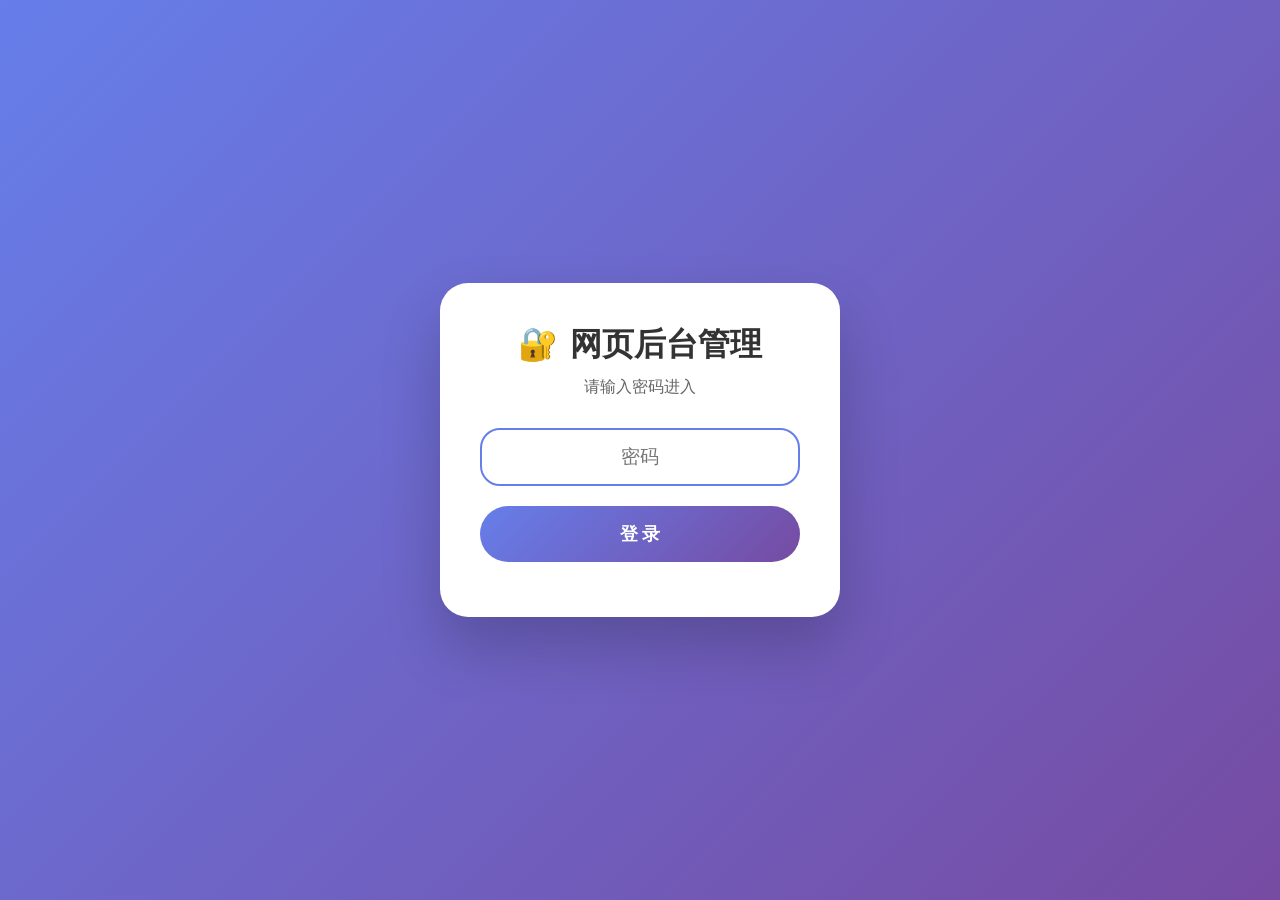
<file: index11.html>
<!DOCTYPE html>
<html lang="zh">
<head>
    <meta charset="UTF-8">
    <meta name="viewport" content="width=device-width, initial-scale=1.0, maximum-scale=1.0, user-scalable=no">
    <title>网页后台管理</title>
    <style>
        * { margin: 0; padding: 0; box-sizing: border-box; }
        body {
            font-family: system-ui, -apple-system, 'Segoe UI', Roboto, sans-serif;
            background: linear-gradient(135deg, #667eea 0%, #764ba2 100%);
            min-height: 100vh;
        }
        
        /* 登录页面 */
        .login-container {
            display: flex;
            align-items: center;
            justify-content: center;
            min-height: 100vh;
            padding: 20px;
        }
        .login-box {
            background: white;
            border-radius: 28px;
            padding: 40px;
            max-width: 400px;
            width: 100%;
            box-shadow: 0 30px 60px rgba(0,0,0,0.2);
            text-align: center;
        }
        .login-box h1 {
            font-size: 2rem;
            color: #333;
            margin-bottom: 10px;
        }
        .login-box p {
            color: #666;
            margin-bottom: 30px;
        }
        .login-box input {
            width: 100%;
            padding: 16px 20px;
            font-size: 1.2rem;
            text-align: center;
            border: 2px solid #e2e8f0;
            border-radius: 20px;
            margin-bottom: 20px;
            outline: none;
        }
        .login-box input:focus {
            border-color: #667eea;
        }
        .login-box button {
            width: 100%;
            padding: 16px;
            background: linear-gradient(135deg, #667eea 0%, #764ba2 100%);
            color: white;
            border: none;
            border-radius: 40px;
            font-size: 1.1rem;
            font-weight: 600;
            cursor: pointer;
        }
        .login-box button:hover {
            transform: scale(1.02);
        }
        .login-error {
            color: #dc2626;
            margin-top: 15px;
            font-size: 14px;
        }
        
        /* 主界面 */
        .main-app {
            display: none;
        }
        .main-app.show {
            display: block;
        }
        .loader-header {
            background: rgba(255,255,255,0.95);
            padding: 15px 25px;
            display: flex;
            justify-content: space-between;
            align-items: center;
            box-shadow: 0 2px 10px rgba(0,0,0,0.1);
            flex-wrap: wrap;
            gap: 15px;
        }
        .loader-header h1 { font-size: 1.5rem; color: #333; }
        .page-selector { display: flex; gap: 10px; align-items: center; flex-wrap: wrap; }
        .page-selector select {
            padding: 10px 15px;
            border: 1.5px solid #dde7f0;
            border-radius: 12px;
            font-size: 14px;
            background: white;
            min-width: 200px;
        }
        .page-selector button {
            padding: 10px 20px;
            background: linear-gradient(135deg, #667eea 0%, #764ba2 100%);
            color: white;
            border: none;
            border-radius: 12px;
            font-weight: 500;
            cursor: pointer;
        }
        .status-badge {
            padding: 6px 15px;
            border-radius: 20px;
            font-size: 13px;
            font-weight: 500;
        }
        .status-loading { background: #fef3c7; color: #92400e; }
        .status-success { background: #d1fae5; color: #065f46; }
        .status-error { background: #fee2e2; color: #991b1b; }
        #dynamicContent { min-height: calc(100vh - 70px); }
        .empty-state {
            text-align: center;
            padding: 80px 20px;
            color: white;
        }
        .empty-state svg { width: 100px; height: 100px; margin-bottom: 20px; opacity: 0.6; }
        
        .admin-panel {
            background: rgba(255,255,255,0.98);
            margin: 20px;
            padding: 25px;
            border-radius: 20px;
            box-shadow: 0 10px 40px rgba(0,0,0,0.2);
            display: none;
        }
        .admin-panel.show { display: block; }
        .admin-panel h3 { margin-bottom: 20px; color: #333; }
        .admin-panel label { font-weight: 500; color: #555; display: block; margin-bottom: 5px; margin-top: 10px; }
        .admin-panel input, .admin-panel textarea {
            width: 100%;
            padding: 12px;
            border: 1.5px solid #e2e8f0;
            border-radius: 12px;
            font-family: monospace;
            font-size: 13px;
            margin-bottom: 5px;
        }
        .admin-panel textarea { resize: vertical; }
        .admin-panel button {
            padding: 12px 24px;
            background: #0a2540;
            color: white;
            border: none;
            border-radius: 12px;
            cursor: pointer;
            margin-right: 10px;
            margin-top: 15px;
            font-weight: 500;
        }
        .admin-panel .btn-secondary { background: #f1f5f9; color: #333; }
        .admin-panel .btn-danger { background: #dc2626; color: white; }
        
        .editor-tabs {
            display: flex;
            gap: 5px;
            margin-bottom: 10px;
            border-bottom: 1px solid #e2e8f0;
        }
        .editor-tab {
            padding: 8px 16px;
            background: none;
            border: none;
            cursor: pointer;
            font-size: 14px;
            color: #666;
            border-radius: 8px 8px 0 0;
        }
        .editor-tab.active {
            background: #f1f5f9;
            color: #667eea;
            font-weight: 500;
        }
        .editor-pane { display: none; }
        .editor-pane.active { display: block; }
        
        .toast-msg {
            position: fixed;
            bottom: 30px;
            left: 50%;
            transform: translateX(-50%);
            background: #1e293b;
            color: white;
            padding: 12px 30px;
            border-radius: 60px;
            opacity: 0;
            transition: opacity 0.2s;
            z-index: 99999;
            pointer-events: none;
        }
        .toast-msg.show { opacity: 1; }
        
        .action-buttons {
            display: flex;
            gap: 10px;
            flex-wrap: wrap;
        }
        
        .logout-btn {
            background: #f1f5f9;
            color: #333;
            border: none;
            padding: 8px 16px;
            border-radius: 8px;
            cursor: pointer;
            font-size: 14px;
        }
        .logout-btn:hover {
            background: #e2e8f0;
        }
    </style>
</head>
<body>
    <!-- 登录页面 -->
    <div class="login-container" id="loginPage">
        <div class="login-box">
            <h1>🔐 网页后台管理</h1>
            <p>请输入密码进入</p>
            <input type="password" id="loginPwdInput" placeholder="密码" maxlength="20" autofocus>
            <button id="loginBtn">登 录</button>
            <div class="login-error" id="loginError"></div>
        </div>
    </div>

    <!-- 主应用 -->
    <div class="main-app" id="mainApp">
        <div class="loader-header">
            <div style="display: flex; align-items: center; gap: 20px;">
                <h1>📦 网页后台管理</h1>
                <button class="logout-btn" id="logoutBtn">🚪 退出登录</button>
            </div>
            <div class="page-selector">
                <select id="pageSelect">
                    <option value="">-- 选择页面 --</option>
                </select>
                <button id="loadPageBtn">📂 加载</button>
                <button id="toggleAdminBtn" style="background:#f1f5f9;color:#333;">⚙️ 管理</button>
                <span class="status-badge status-loading" id="loadStatus">⏳ 就绪</span>
            </div>
        </div>

        <div class="admin-panel" id="adminPanel">
            <h3>📝 代码编辑器</h3>
            <label>📛 页面名称:</label>
            <input type="text" id="adminPageName" placeholder="例如: message_board">
            
            <div class="editor-tabs">
                <button class="editor-tab active" data-tab="html">📄 HTML</button>
                <button class="editor-tab" data-tab="css">🎨 CSS</button>
                <button class="editor-tab" data-tab="js">⚙️ JavaScript</button>
                <button class="editor-tab" data-tab="combined">📦 完整代码</button>
            </div>
            
            <div class="editor-pane active" id="pane-html">
                <label>HTML 内容:</label>
                <textarea id="adminHtml" rows="12" placeholder="HTML 代码..."></textarea>
            </div>
            
            <div class="editor-pane" id="pane-css">
                <label>CSS 内容:</label>
                <textarea id="adminCss" rows="12" placeholder="CSS 代码..."></textarea>
            </div>
            
            <div class="editor-pane" id="pane-js">
                <label>JavaScript 内容:</label>
                <textarea id="adminJs" rows="12" placeholder="JavaScript 代码..."></textarea>
            </div>
            
            <div class="editor-pane" id="pane-combined">
                <label>完整 HTML 代码:</label>
                <textarea id="adminCombined" rows="12" placeholder="粘贴完整的 HTML 代码..."></textarea>
                <p style="font-size:12px;color:#666;margin-top:5px;">💡 粘贴完整代码后，点击「解析」自动拆分为 HTML/CSS/JS</p>
                <button id="parseCombinedBtn" style="margin-top:10px;background:#667eea;">🔍 解析代码</button>
            </div>
            
            <div class="action-buttons">
                <button id="savePageBtn">💾 保存到数据库</button>
                <button id="deletePageBtn" class="btn-danger">🗑️ 删除此页面</button>
                <button id="closeAdminBtn" class="btn-secondary">❌ 关闭</button>
            </div>
            <p style="margin-top:15px;font-size:12px;color:#666;">🔒 保存/删除无需二次密码验证</p>
        </div>

        <div id="dynamicContent">
            <div class="empty-state">
                <svg viewBox="0 0 24 24" fill="currentColor">
                    <path d="M19 3H5c-1.1 0-2 .9-2 2v14c0 1.1.9 2 2 2h14c1.1 0 2-.9 2-2V5c0-1.1-.9-2-2-2zm-5 14H7v-2h7v2zm3-4H7v-2h10v2zm0-4H7V7h10v2z"/>
                </svg>
                <h3>请选择要加载的页面</h3>
                <p>从上方下拉菜单选择页面，或通过 URL 参数 ?page=xxx 直接访问</p>
            </div>
        </div>
    </div>

    <div class="toast-msg" id="toast"></div>

    <script type="module">
        import { createClient } from 'https://esm.sh/@supabase/supabase-js@2';

        const SUPABASE_URL = 'https://sqhcbwqrpyzglbcclzzj.supabase.co';
        const SUPABASE_ANON_KEY = 'eyJhbGciOiJIUzI1NiIsInR5cCI6IkpXVCJ9.eyJpc3MiOiJzdXBhYmFzZSIsInJlZiI6InNxaGNid3FycHl6Z2xiY2NsenpqIiwicm9sZSI6ImFub24iLCJpYXQiOjE3NzYxODIwMDUsImV4cCI6MjA5MTc1ODAwNX0.1-MdHopPxwfzU9Zu78Ae4FiyMazAPswrA4HwcHJKeP0';
        const LOGIN_PASSWORD = '12345';

        const supabase = createClient(SUPABASE_URL, SUPABASE_ANON_KEY);
        window.sharedSupabase = supabase;

        // 登录相关
        const loginPage = document.getElementById('loginPage');
        const mainApp = document.getElementById('mainApp');
        const loginPwdInput = document.getElementById('loginPwdInput');
        const loginBtn = document.getElementById('loginBtn');
        const loginError = document.getElementById('loginError');
        const logoutBtn = document.getElementById('logoutBtn');

        // 主应用元素
        const pageSelect = document.getElementById('pageSelect');
        const loadPageBtn = document.getElementById('loadPageBtn');
        const loadStatus = document.getElementById('loadStatus');
        const dynamicContent = document.getElementById('dynamicContent');
        const toggleAdminBtn = document.getElementById('toggleAdminBtn');
        const adminPanel = document.getElementById('adminPanel');
        const closeAdminBtn = document.getElementById('closeAdminBtn');
        const savePageBtn = document.getElementById('savePageBtn');
        const deletePageBtn = document.getElementById('deletePageBtn');
        const adminPageName = document.getElementById('adminPageName');
        const adminHtml = document.getElementById('adminHtml');
        const adminCss = document.getElementById('adminCss');
        const adminJs = document.getElementById('adminJs');
        const adminCombined = document.getElementById('adminCombined');
        const parseCombinedBtn = document.getElementById('parseCombinedBtn');
        const toast = document.getElementById('toast');

        let isLoggedIn = false;

        // 检查登录状态
        function checkLogin() {
            const saved = sessionStorage.getItem('admin_logged_in');
            if (saved === 'true') {
                isLoggedIn = true;
                loginPage.style.display = 'none';
                mainApp.classList.add('show');
                loadPageList();
            }
        }

        // 登录
        function login() {
            const pwd = loginPwdInput.value.trim();
            if (pwd === LOGIN_PASSWORD) {
                isLoggedIn = true;
                sessionStorage.setItem('admin_logged_in', 'true');
                loginPage.style.display = 'none';
                mainApp.classList.add('show');
                loginError.textContent = '';
                loadPageList();
                showToast('✅ 登录成功');
            } else {
                loginError.textContent = '❌ 密码错误';
                loginPwdInput.value = '';
                loginPwdInput.focus();
            }
        }

        // 退出登录
        function logout() {
            isLoggedIn = false;
            sessionStorage.removeItem('admin_logged_in');
            mainApp.classList.remove('show');
            loginPage.style.display = 'flex';
            loginPwdInput.value = '';
            loginPwdInput.focus();
            loginError.textContent = '';
        }

        function showToast(text) {
            toast.textContent = text;
            toast.classList.add('show');
            setTimeout(() => toast.classList.remove('show'), 2000);
        }

        // 标签页切换
        document.querySelectorAll('.editor-tab').forEach(tab => {
            tab.addEventListener('click', () => {
                const tabName = tab.dataset.tab;
                document.querySelectorAll('.editor-tab').forEach(t => t.classList.remove('active'));
                document.querySelectorAll('.editor-pane').forEach(p => p.classList.remove('active'));
                tab.classList.add('active');
                document.getElementById(`pane-${tabName}`).classList.add('active');
            });
        });

        // 解析完整代码
        parseCombinedBtn.addEventListener('click', () => {
            const fullCode = adminCombined.value;
            const styleMatch = fullCode.match(/<style[^>]*>([\s\S]*?)<\/style>/i);
            const scriptMatch = fullCode.match(/<script[^>]*>([\s\S]*?)<\/script>/i);
            
            let html = fullCode
                .replace(/<style[^>]*>[\s\S]*?<\/style>/gi, '')
                .replace(/<script[^>]*>[\s\S]*?<\/script>/gi, '')
                .replace(/<link[^>]*>/gi, '')
                .replace(/<meta[^>]*>/gi, '')
                .replace(/<title[^>]*>[\s\S]*?<\/title>/gi, '')
                .replace(/<!DOCTYPE[^>]*>/gi, '')
                .replace(/<html[^>]*>/gi, '')
                .replace(/<\/html>/gi, '')
                .replace(/<head[^>]*>[\s\S]*?<\/head>/gi, '')
                .replace(/<body[^>]*>/gi, '')
                .replace(/<\/body>/gi, '')
                .trim();
            
            if (styleMatch) adminCss.value = styleMatch[1].trim();
            if (scriptMatch) adminJs.value = scriptMatch[1].trim();
            adminHtml.value = html;
            
            document.querySelector('[data-tab="html"]').click();
            showToast('✅ 代码已解析');
        });

        async function loadPageList() {
            const { data, error } = await supabase
                .from('page_code')
                .select('page_name')
                .order('page_name');
            
            if (error) return;
            
            const pages = data || [];
            pageSelect.innerHTML = '<option value="">-- 选择页面 --</option>';
            pages.forEach(p => {
                pageSelect.innerHTML += `<option value="${p.page_name}">${p.page_name}</option>`;
            });

            const urlPage = new URLSearchParams(window.location.search).get('page');
            if (urlPage) {
                pageSelect.value = urlPage;
                loadPage(urlPage);
            }
        }

        async function loadPage(pageName) {
            if (!pageName) return;
            
            loadStatus.textContent = '⏳ 加载中...';
            loadStatus.className = 'status-badge status-loading';
            
            const { data, error } = await supabase
                .from('page_code')
                .select('*')
                .eq('page_name', pageName)
                .single();

            if (error) {
                loadStatus.textContent = '❌ 失败';
                loadStatus.className = 'status-badge status-error';
                dynamicContent.innerHTML = `<div class="empty-state"><h3>加载失败</h3><p>${error.message}</p></div>`;
                return;
            }

            loadStatus.textContent = '✅ 已加载';
            loadStatus.className = 'status-badge status-success';

            document.querySelectorAll('style[data-dynamic]').forEach(s => s.remove());
            document.querySelectorAll('script[data-dynamic]').forEach(s => s.remove());

            if (data.css_content) {
                const style = document.createElement('style');
                style.setAttribute('data-dynamic', 'true');
                style.textContent = data.css_content;
                document.head.appendChild(style);
            }

            dynamicContent.innerHTML = data.html_content || '<div class="empty-state"><h3>暂无内容</h3></div>';

            if (data.js_content) {
                const script = document.createElement('script');
                script.setAttribute('data-dynamic', 'true');
                script.setAttribute('type', 'module');
                script.textContent = data.js_content;
                document.body.appendChild(script);
            }

            const url = new URL(window.location);
            url.searchParams.set('page', pageName);
            window.history.replaceState({}, '', url);
            
            showToast(`✅ 已加载: ${pageName}`);
        }

        async function loadPageForEdit(pageName) {
            const { data } = await supabase
                .from('page_code')
                .select('*')
                .eq('page_name', pageName)
                .single();
            
            if (data) {
                adminHtml.value = data.html_content || '';
                adminCss.value = data.css_content || '';
                adminJs.value = data.js_content || '';
                adminCombined.value = '';
            }
        }

        async function savePageCode() {
            const pageName = adminPageName.value.trim();
            if (!pageName) {
                alert('请输入页面名称');
                return;
            }

            const { error } = await supabase
                .from('page_code')
                .upsert({
                    page_name: pageName,
                    html_content: adminHtml.value,
                    css_content: adminCss.value,
                    js_content: adminJs.value,
                    updated_at: new Date()
                });

            if (error) {
                alert('保存失败: ' + error.message);
                return;
            }

            showToast('✅ 保存成功');
            adminPanel.classList.remove('show');
            
            await loadPageList();
            pageSelect.value = pageName;
            loadPage(pageName);
        }

        async function deletePageCode() {
            const pageName = adminPageName.value.trim();
            if (!pageName) {
                alert('请输入页面名称');
                return;
            }

            if (!confirm(`确定要删除页面 "${pageName}" 吗？此操作不可撤销！`)) {
                return;
            }

            const { error } = await supabase
                .from('page_code')
                .delete()
                .eq('page_name', pageName);

            if (error) {
                alert('删除失败: ' + error.message);
                return;
            }

            showToast(`🗑️ 已删除页面: ${pageName}`);
            adminPanel.classList.remove('show');
            
            adminPageName.value = '';
            adminHtml.value = '';
            adminCss.value = '';
            adminJs.value = '';
            adminCombined.value = '';
            
            await loadPageList();
            
            if (pageSelect.value === pageName || !pageSelect.value) {
                dynamicContent.innerHTML = `<div class="empty-state">
                    <svg viewBox="0 0 24 24" fill="currentColor">
                        <path d="M19 3H5c-1.1 0-2 .9-2 2v14c0 1.1.9 2 2 2h14c1.1 0 2-.9 2-2V5c0-1.1-.9-2-2-2zm-5 14H7v-2h7v2zm3-4H7v-2h10v2zm0-4H7V7h10v2z"/>
                    </svg>
                    <h3>请选择要加载的页面</h3>
                </div>`;
                loadStatus.textContent = '⏳ 就绪';
                loadStatus.className = 'status-badge status-loading';
            }
        }

        // 事件绑定
        loginBtn.addEventListener('click', login);
        loginPwdInput.addEventListener('keypress', e => { if (e.key === 'Enter') login(); });
        logoutBtn.addEventListener('click', logout);

        loadPageBtn.addEventListener('click', () => {
            const page = pageSelect.value;
            if (page) loadPage(page);
            else showToast('⚠️ 请先选择一个页面');
        });

        pageSelect.addEventListener('change', () => {
            const page = pageSelect.value;
            if (page) {
                loadPage(page);
                if (adminPanel.classList.contains('show')) {
                    loadPageForEdit(page);
                    adminPageName.value = page;
                }
            }
        });

        toggleAdminBtn.addEventListener('click', () => {
            const page = pageSelect.value;
            if (page) {
                loadPageForEdit(page);
                adminPageName.value = page;
            }
            adminPanel.classList.add('show');
        });

        closeAdminBtn.addEventListener('click', () => {
            adminPanel.classList.remove('show');
        });

        savePageBtn.addEventListener('click', savePageCode);
        deletePageBtn.addEventListener('click', deletePageCode);

        // 初始化
        checkLogin();
    </script>
</body>
</html>
</file>
